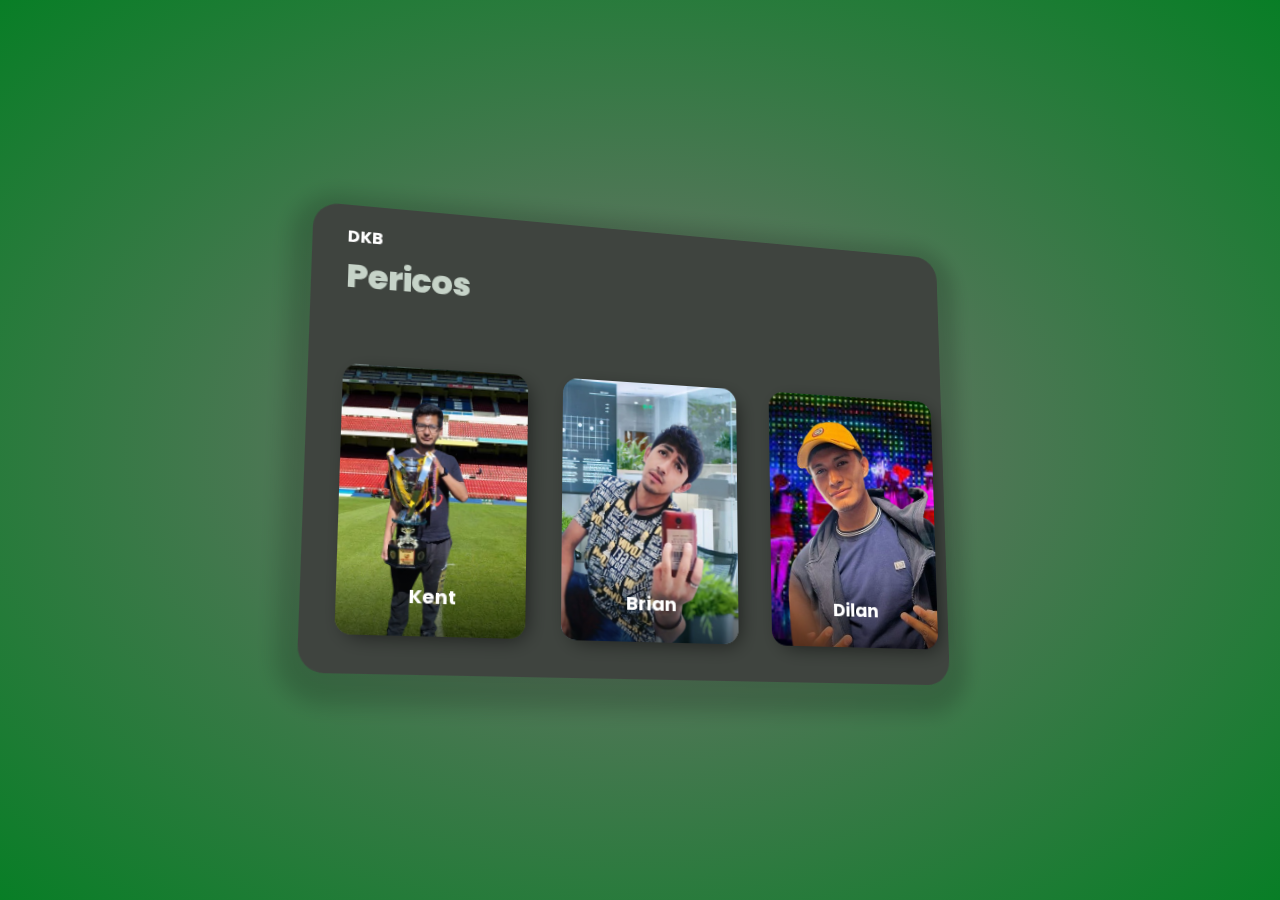
<file: index.html>
<!DOCTYPE html>
<html lang="es">
  <head>
    <meta charset="UTF-8" />
    <meta http-equiv="X-UA-Compatible" content="IE=edge" />
    <meta name="viewport" content="width=device-width, initial-scale=1.0" />
    <title>Pericos</title>
    <link rel="stylesheet" href="../assets/styles/styled.css" />
    <link rel="icon" href="../assets/img/AmarokDevLab.png" type="image/png" />
  </head>
  <body>
    <main class="cards">
      <h3>DKB</h3>
      <h1>Pericos</h1>

      <main class="card card__one">
        <div class="card__bg"></div>
        <img class="card__img" src="../assets/img/pinocho1.png" />
        <div class="card__text">
          <p class="card__title">Kent</p>
        </div>
      </main>
      <div class="card card__two">
        <div class="card__bg"></div>
        <img class="card__img" src="../assets/img/pinocho2.png" />
        <div class="card__text">
          <p class="card__title">Brian</p>
        </div>
      </div>
      <div class="card card__three">
        <div class="card__bg"></div>
        <img class="card__img" src="../assets/img/pinocho3.png" />
        <div class="card__text">
          <p class="card__title">Dilan</p>
        </div>
      </div>
    </main>
    <script src="../script.js"></script>
  </body>
</html>
</file>
<file: assets/styles/styled.css>
@import "https://fonts.googleapis.com/css2?family=Poppins:wght@200;300;400;500;600;700;800;900&display=swap";
* {
  padding: 0;
  margin: 0;
  box-sizing: border-box;
  font-family: "Poppins", sans-serif;
}

html,
body {
  height: 100%;
}

body {
  align-items: center;
  background: #642b73;
  background: radial-gradient(#797272, #087e26);
  display: flex;
  font-family: "Open Sans", sans;
  justify-content: center;
  overflow: hidden;
  perspective: 1800px;
  text-align: center;
  margin: 0 20px;
}
body .cards {
  background: rgb(63, 68, 63);
  border-radius: 25px;
  box-shadow: 0px 10px 20px 20px rgba(0, 0, 0, 0.17);
  display: inline-block;
  padding: 30px 35px;
  perspective: 1800px;
  text-align: left;
  transform-origin: 50% 50%;
  transform-style: preserve-3d;
  transform: rotateX(11deg) rotateY(16.5deg);
  min-width: 595px;
  animation: scale-up-left 0.4s;
}
body .cards h3 {
  color: #ffffff;
  font-size: 16px;
  margin-bottom: 6px;
  transform: translateZ(25px);
}
body .cards h1 {
  color: #c6d3c8;
  font-size: 32px;
  font-weight: 800;
  letter-spacing: -1px;
  margin-bottom: 30px;
  transform: translateZ(35px);
}
body .cards .card {
  border-radius: 15px;
  box-shadow: 5px 5px 20px -5px rgba(0, 0, 0, 0.6);
  display: inline-block;
  height: 250px;
  overflow: hidden;
  perspective: 1200px;
  position: relative;
  transform-style: preserve-3d;
  transform: translateZ(35px);
  transition: transform 200ms ease-out;
  width: 175px;
  text-align: center;
}
body .cards .card:not(:last-child) {
  margin-right: 30px;
}
body .cards .card:last-child {
  margin-top: 30px;
}
body .cards .card .card__bg {
  bottom: -50px;
  left: -50px;
  position: absolute;
  right: -50px;
  top: -50px;
  transform-origin: 50% 50%;
  transform: translateZ(-50px);
  z-index: 0;
  transition: all 0.3s;
}
body .cards .card .card__img {
  position: relative;
  height: 100%;
}
body .cards .card .card__text {
  align-items: center;
  background: linear-gradient(to bottom, rgba(0, 0, 0, 0) 0%, rgba(0, 0, 0, 0.55) 100%);
  bottom: 0;
  display: flex;
  flex-direction: column;
  height: 70px;
  justify-content: center;
  position: absolute;
  width: 100%;
  z-index: 2;
}
body .cards .card .card__text .card__title {
  color: #fff;
  font-size: 18px;
  font-weight: 700;
  padding: 0 10px;
  margin-bottom: 3px;
}
body .cards .card__one .card__img {
  top: 14px;
  right: -10px;
  height: 110%;
}
body .cards .card__one .card__bg {
  background: url("../img/bg3.jpg") center/cover no-repeat;
}
body .cards .card__two .card__img {
  top: 25px;
}
body .cards .card__two .card__bg {
  background: url("../img/bg1.jpg") center/cover no-repeat;
}
body .cards .card__three .card__img {
  top: 5px;
  left: -4px;
  height: 110%;
}
body .cards .card__three .card__bg {
  background: url("../img/bg2.jpg") center/cover no-repeat;
}

@media only screen and (max-width: 600px) {
  body {
    transform: scale(0.67);
  }
}
@keyframes scale-up-left {
  0% {
    transform: scale(0.5);
    transform-origin: left center;
  }
  100% {
    transform: scale(1);
    transform-origin: left center;
  }
}/*# sourceMappingURL=styled.css.map */
</file>
